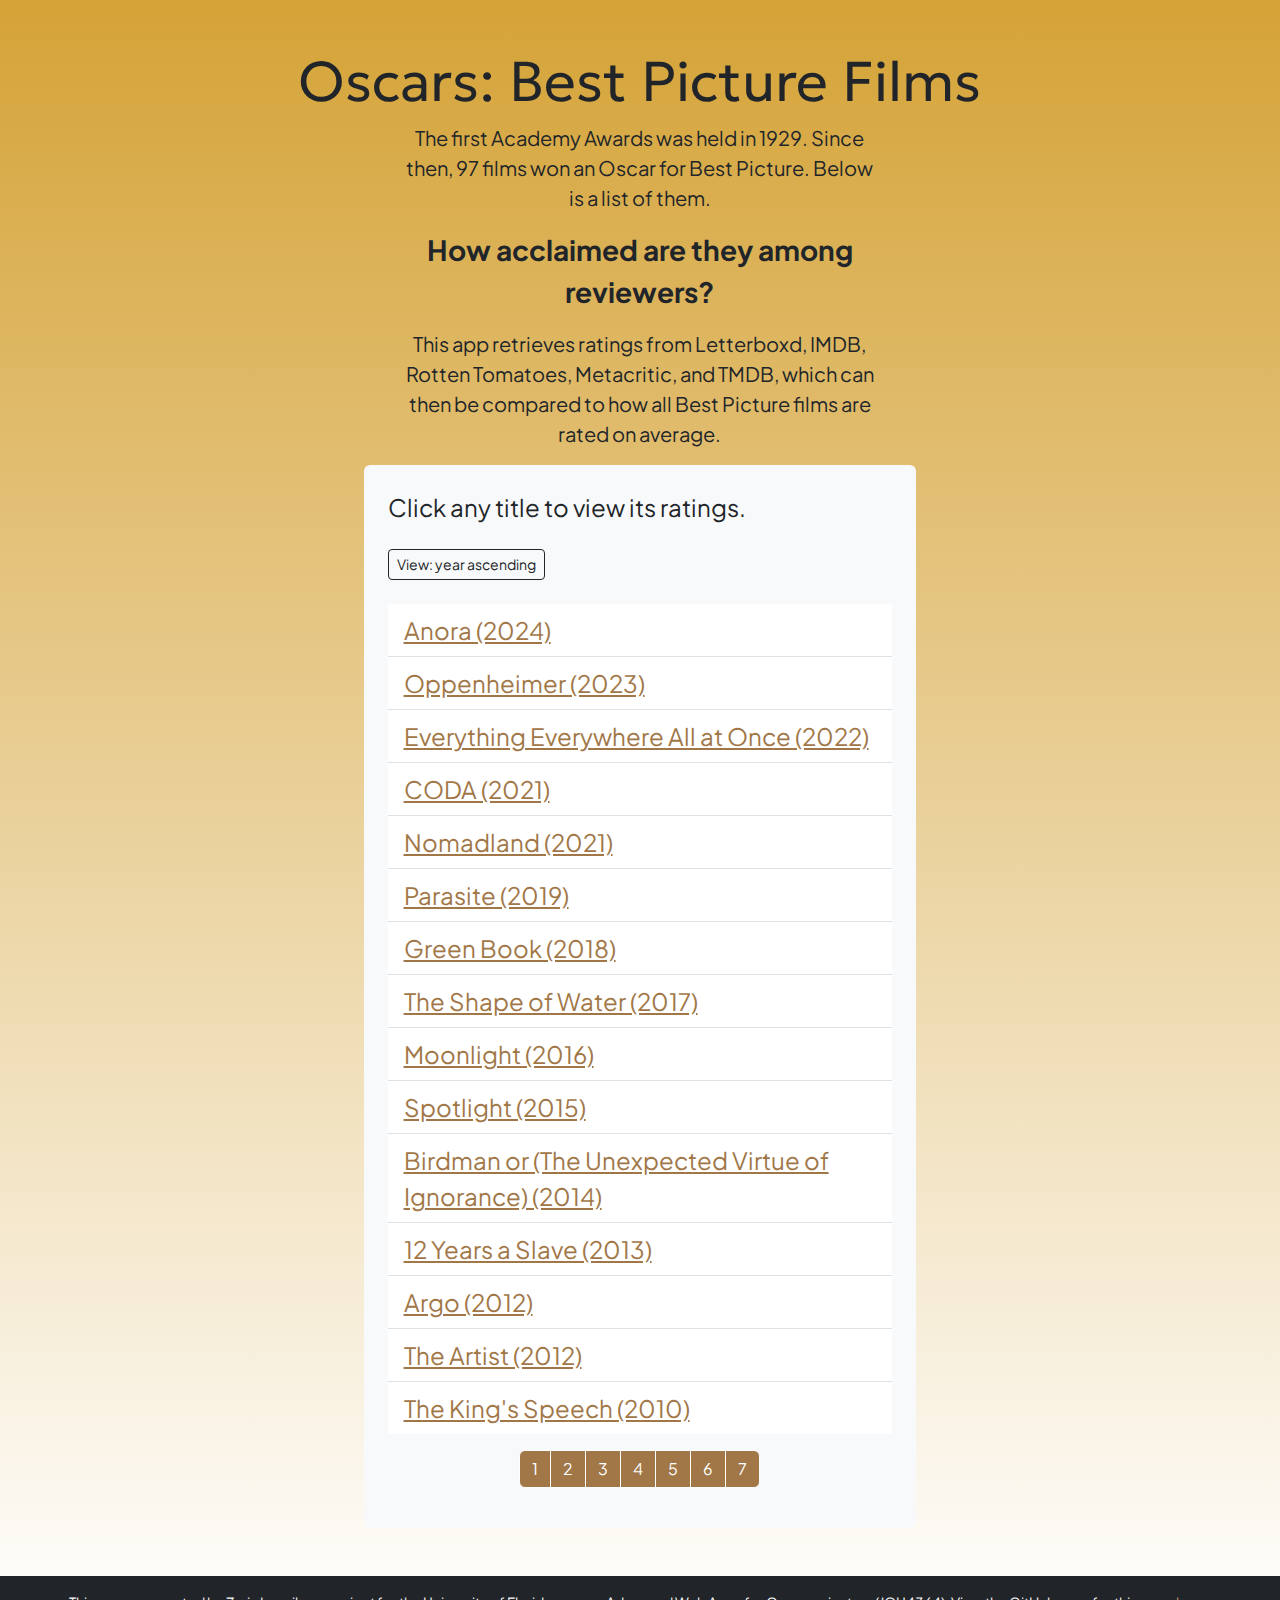
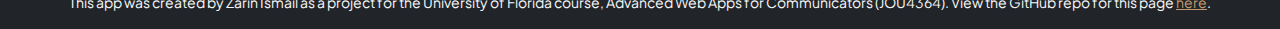
<file: movies_frozen/index.html>
<!DOCTYPE html>
<html>
    <head>
        <meta charset="utf-8">
        <meta name="viewport" content="width=device-width, initial-scale=1">
        <title> Oscars: Best Picture Films </title>
        <!-- Bootstrap CDN -->
        <link href="https://cdn.jsdelivr.net/npm/bootstrap@5.3.3/dist/css/bootstrap.min.css" rel="stylesheet" integrity="sha384-QWTKZyjpPEjISv5WaRU9OFeRpok6YctnYmDr5pNlyT2bRjXh0JMhjY6hW+ALEwIH" crossorigin="anonymous">
        <!-- Google Fonts -->
        <link rel="preconnect" href="https://fonts.googleapis.com">
        <link rel="preconnect" href="https://fonts.gstatic.com" crossorigin>
        <link href="https://fonts.googleapis.com/css2?family=Geologica:wght@700&family=Plus+Jakarta+Sans&display=swap" rel="stylesheet">
        <!-- Custom CSS -->
        <link rel="stylesheet" href="static/css/main.css">
    </head>

    <body>
        <div class="container-fluid">
            <div class="row">
                <div class="col-lg-8 mx-auto mt-5 mb-5">

                    <h1 class="display-4 text-center">Oscars: Best Picture Films</h1>
                    <div class="col-lg-7 mx-auto">
                        <p class="fs-5 text-center">The first Academy Awards was held in 1929. Since then, 97 films won an Oscar for Best Picture. Below is a list of them.</p>

                        <p class="fs-3 text-center fw-bold">How acclaimed are they among reviewers?</p>
                        <p class="fs-5 text-center">This app retrieves ratings from Letterboxd, IMDB, Rotten Tomatoes, Metacritic, and TMDB, which can then be compared to how all Best Picture films are rated on average.</p>

                    </div>
                    

                    <div class="col-lg-8 mx-auto">
                        <div class="bg-light p-4 rounded">
                            <p class="fs-4">Click any title to view its ratings.</p>

                            <p class="pt-2"><a class="btn btn-sm btn-outline-dark me-2 mb-2" href="page_asc/1" role="button">View: year ascending</a></p>
    
                            <ul class="list-group list-group-flush fs-4">
                                <!-- Display list of movies -->
                                
                                <li class="list-group-item"><a href="movie/1">Anora (2024)</a></li>
                                
                                <li class="list-group-item"><a href="movie/2">Oppenheimer (2023)</a></li>
                                
                                <li class="list-group-item"><a href="movie/3">Everything Everywhere All at Once (2022)</a></li>
                                
                                <li class="list-group-item"><a href="movie/4">CODA (2021)</a></li>
                                
                                <li class="list-group-item"><a href="movie/5">Nomadland (2021)</a></li>
                                
                                <li class="list-group-item"><a href="movie/6">Parasite (2019)</a></li>
                                
                                <li class="list-group-item"><a href="movie/7">Green Book (2018)</a></li>
                                
                                <li class="list-group-item"><a href="movie/8">The Shape of Water (2017)</a></li>
                                
                                <li class="list-group-item"><a href="movie/9">Moonlight (2016)</a></li>
                                
                                <li class="list-group-item"><a href="movie/10">Spotlight (2015)</a></li>
                                
                                <li class="list-group-item"><a href="movie/11">Birdman or (The Unexpected Virtue of Ignorance) (2014)</a></li>
                                
                                <li class="list-group-item"><a href="movie/12">12 Years a Slave (2013)</a></li>
                                
                                <li class="list-group-item"><a href="movie/13">Argo (2012)</a></li>
                                
                                <li class="list-group-item"><a href="movie/14">The Artist (2012)</a></li>
                                
                                <li class="list-group-item"><a href="movie/15">The King&#39;s Speech (2010)</a></li>
                                
                            </ul>

                            <nav aria-label="film list">
                                <ul class="pagination justify-content-center pt-3">
                                    <li class="page-item"><a class="page-link" href="page/1">1</a></li>
                                    <li class="page-item"><a class="page-link" href="page/2">2</a></li>
                                    <li class="page-item"><a class="page-link" href="page/3">3</a></li>
                                    <li class="page-item"><a class="page-link" href="page/4">4</a></li>
                                    <li class="page-item"><a class="page-link" href="page/5">5</a></li>
                                    <li class="page-item"><a class="page-link" href="page/6">6</a></li>
                                    <li class="page-item"><a class="page-link" href="page/7">7</a></li>
                                </ul>
                            </nav>
    
                        </div>
                    </div>
                    

                    

                </div> <!-- End of col -->
            </div> <!-- End of row -->
        </div> <!-- End of container -->

        <footer class="bg-dark p-2">
            <p class="text-light text-center m-2 small">This app was created by Zarin Ismail as a project for the University of Florida course, Advanced Web Apps for Communicators (JOU4364). View the GitHub repo for this page <a href="https://github.com/zarinismail/ratings-app" target="_blank">here</a>.</p>
        </footer>
    </body>

</html>
</file>
<file: movies_frozen/static/css/main.css>
body {
    font-family: 'Plus Jakarta Sans', Arial, sans-serif;
    background: linear-gradient(#d5a337, #ffffff);
}
 
h1, h2 {
    font-family: 'Geologica', Verdana, sans-serif;
}

.pagination .page-link {
    background: #a17748;
    color: #fff;
    border-color: #fff;
}

.page-link:hover {
    color: #3e3d3b;
}
a {
    color: #a17748;
}
a:hover {
    color: #af824e;
}
footer a {
    color: #c1996c;
}
footer a:hover {
    color: #e9c8a2;
}
</file>
